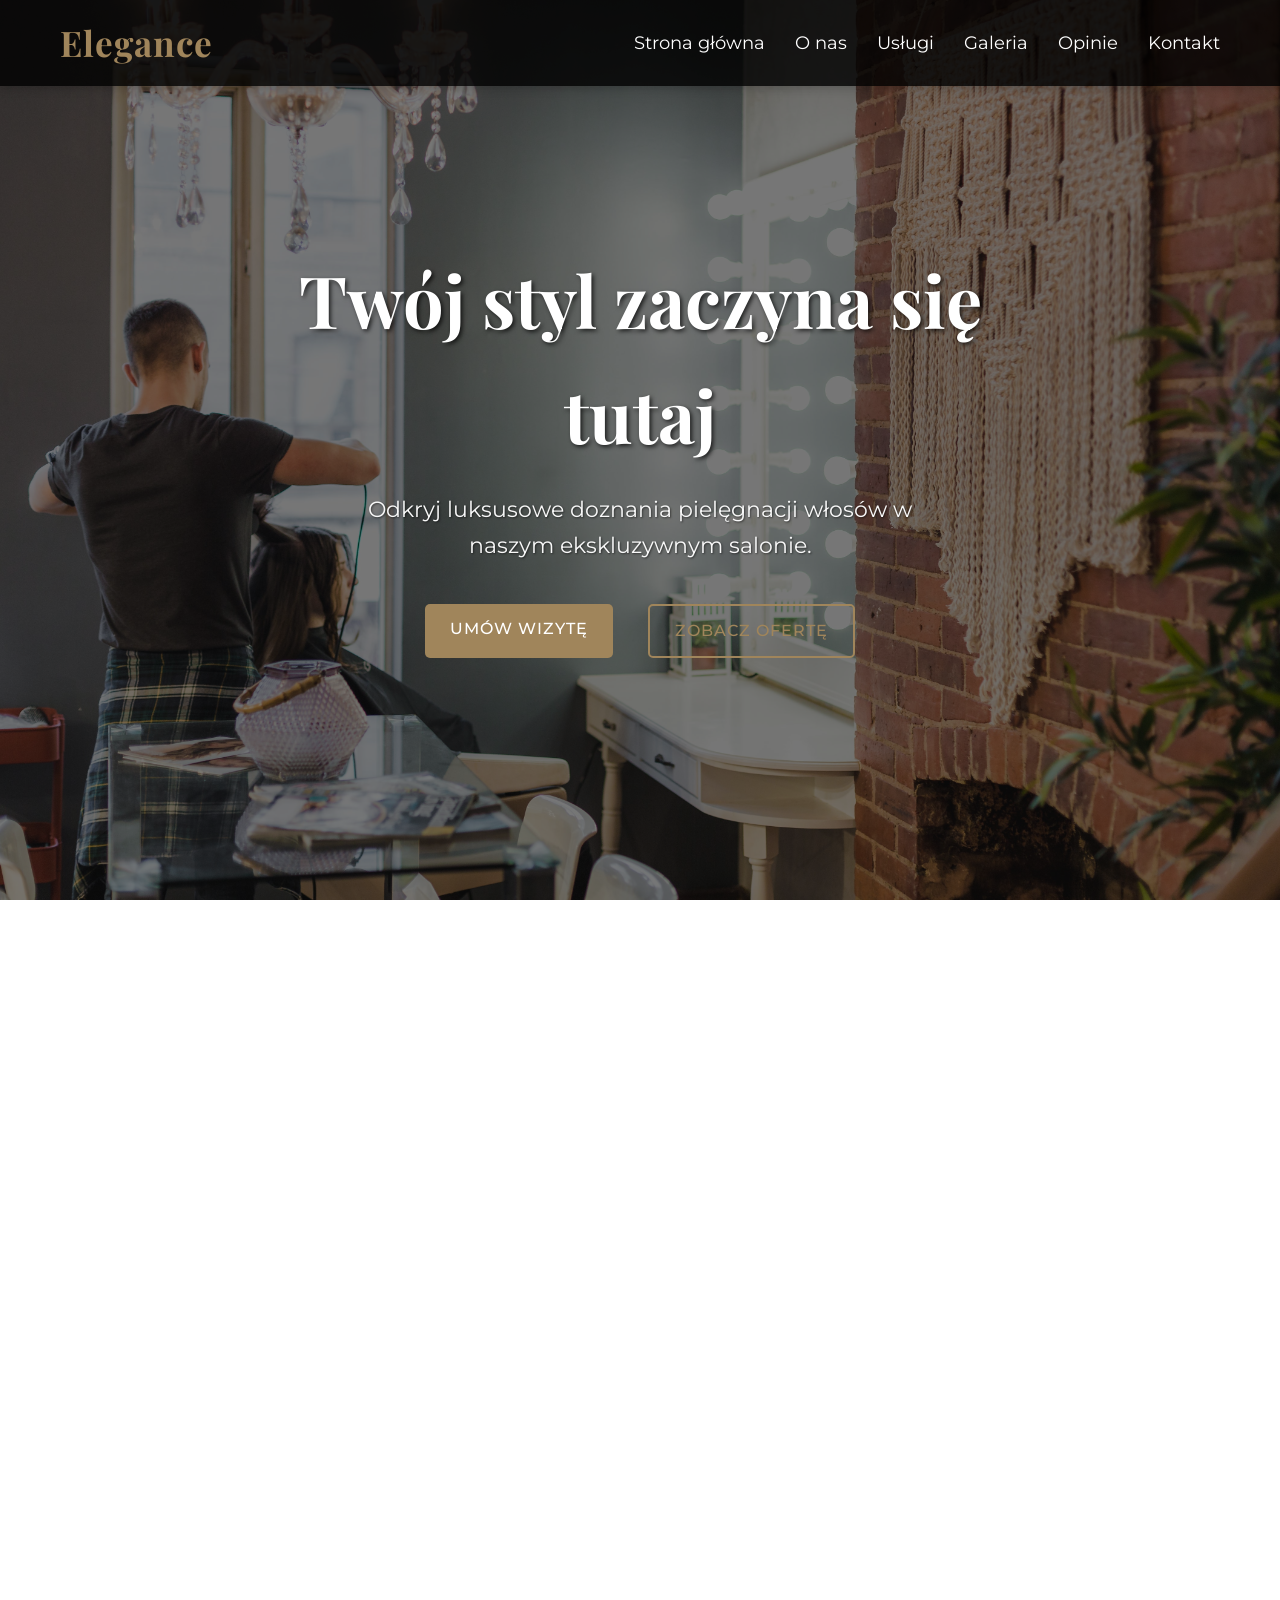
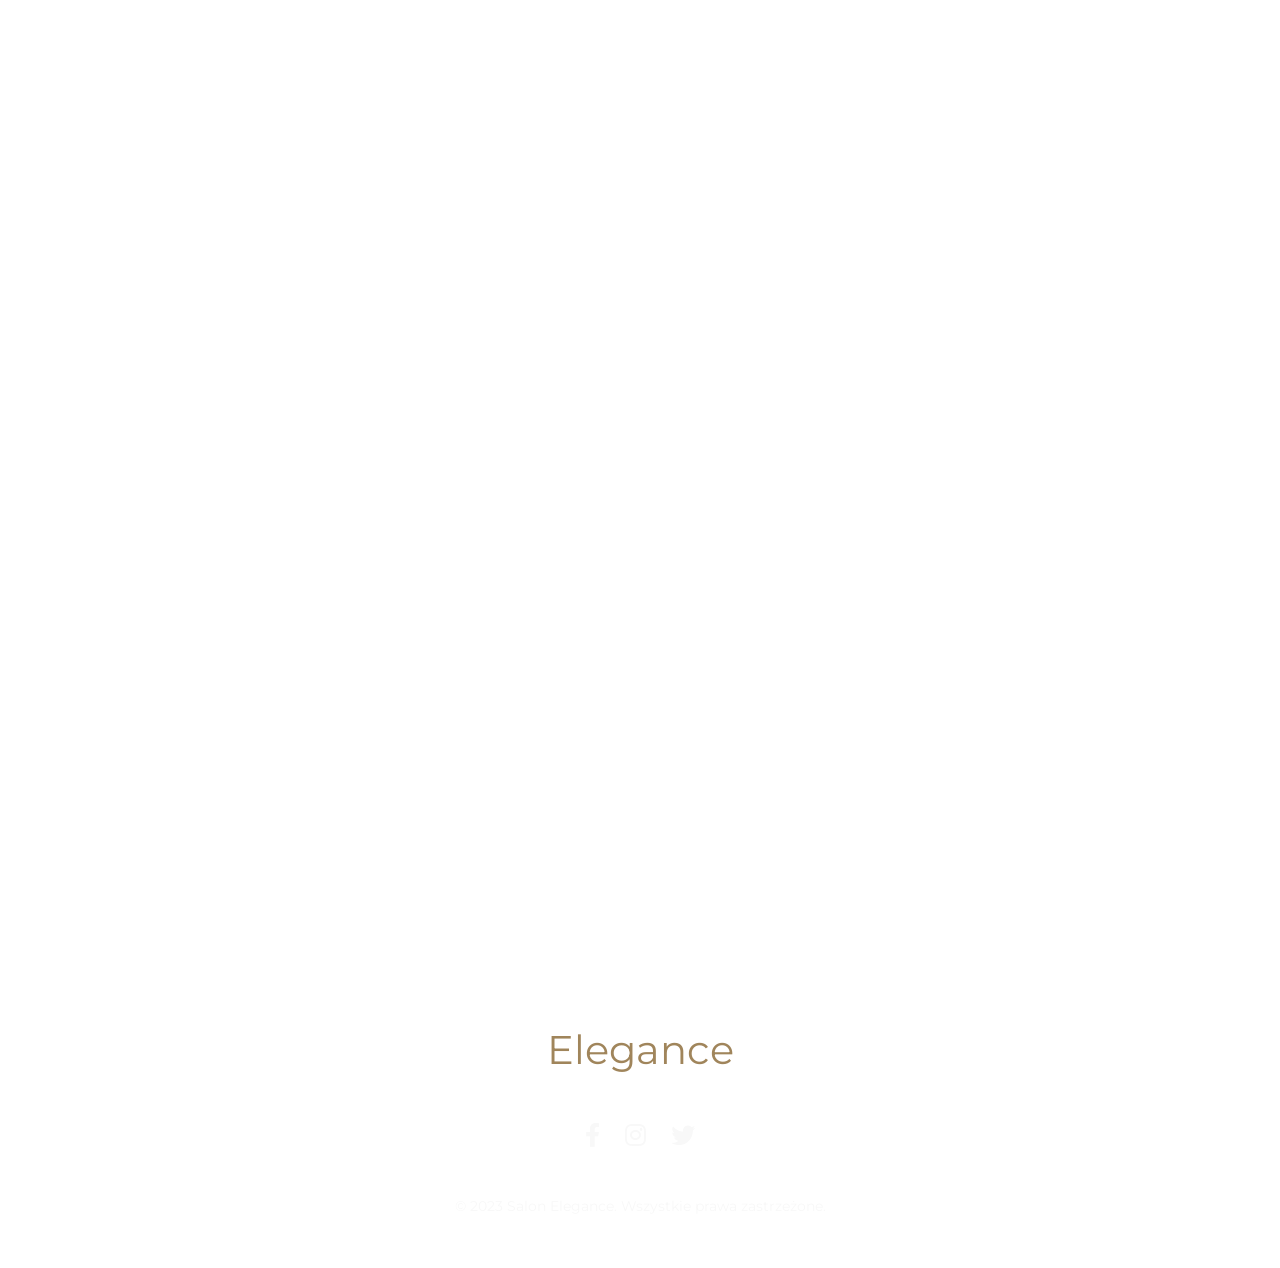
<file: index.html>
<!DOCTYPE html>
<html lang="pl">
<head>
    <meta charset="UTF-8">
    <meta name="viewport" content="width=device-width, initial-scale=1.0">
    <title>Salon Fryzjerski Elegance - Twój Styl Zaczyna Się Tutaj</title>
    <link rel="stylesheet" href="style.css">
    <link rel="stylesheet" href="https://cdnjs.cloudflare.com/ajax/libs/font-awesome/6.0.0-beta3/css/all.min.css">
    <link href="https://fonts.googleapis.com/css2?family=Playfair+Display:wght@400;700&family=Montserrat:wght@300;400;500;600&display=swap" rel="stylesheet">
</head>
<body>
    <header class="header">
        <nav class="navbar">
            <a href="#" class="logo">Elegance</a>
            <button class="hamburger-menu" aria-label="Otwórz menu">
                <span class="bar"></span>
                <span class="bar"></span>
                <span class="bar"></span>
            </button>
            <ul class="nav-links">
                <li><a href="#home">Strona główna</a></li>
                <li><a href="#about">O nas</a></li>
                <li><a href="#services">Usługi</a></li>
                <li><a href="#gallery">Galeria</a></li>
                <li><a href="#reviews">Opinie</a></li>
                <li><a href="#contact">Kontakt</a></li>
            </ul>
        </nav>
    </header>

    <main>
        <section id="home" class="hero-section">
            <div class="hero-content">
                <h1>Twój styl zaczyna się tutaj</h1>
                <p>Odkryj luksusowe doznania pielęgnacji włosów w naszym ekskluzywnym salonie.</p>
                <div class="cta-buttons">
                    <a href="#contact" class="btn primary-btn">Umów wizytę</a>
                    <a href="#services" class="btn secondary-btn">Zobacz ofertę</a>
                </div>
            </div>
        </section>

        <section id="about" class="about-section scroll-reveal">
            <div class="container">
                <div class="about-content">
                    <h2 class="section-title">O nas</h2>
                    <p>Salon Fryzjerski Elegance to miejsce, gdzie pasja do fryzjerstwa łączy się z najwyższą jakością usług. Od ponad dekady dbamy o wyjątkowy wygląd naszych klientów, oferując nie tylko strzyżenie, ale prawdziwe dzieła sztuki. Nasz zespół to doświadczeni profesjonaliści, którzy stale doskonalą swoje umiejętności, by sprostać najbardziej wymagającym oczekiwaniom. Wierzymy, że fryzura to wyraz osobowości, dlatego każde cięcie i koloryzację traktujemy indywidualnie, z dbałością o najmniejszy detal.</p>
                    <div class="team-photo"></div>
                    <h3>Nasz Zespół: Doświadczenie i Profesjonalizm</h3>
                    <p>Stawiamy na ciągły rozwój i innowacje, by zawsze być o krok przed trendami. Używamy wyłącznie sprawdzonych, luksusowych produktów, które gwarantują zdrowie i blask Twoich włosów. Przyjdź i przekonaj się, dlaczego Elegance to więcej niż salon – to Twoje miejsce na styl i relaks.</p>
                </div>
            </div>
        </section>

        <section id="services" class="services-section bg-dark scroll-reveal">
            <div class="container">
                <h2 class="section-title">Nasze Usługi</h2>
                <div class="services-grid">
                    <div class="service-card">
                        <i class="fas fa-cut"></i>
                        <h3>Strzyżenie Męskie</h3>
                        <p>Precyzyjne cięcia i stylizacje dopasowane do indywidualnych potrzeb.</p>
                    </div>
                    <div class="service-card">
                        <i class="fas fa-female"></i>
                        <h3>Strzyżenie Damskie</h3>
                        <p>Modne fryzury, cięcia warstwowe i transformacje wizerunku.</p>
                    </div>
                    <div class="service-card">
                        <i class="fas fa-spray-can"></i>
                        <h3>Modelowanie</h3>
                        <p>Profesjonalne układanie włosów na każdą okazję.</p>
                    </div>
                    <div class="service-card">
                        <i class="fas fa-palette"></i>
                        <h3>Koloryzacja</h3>
                        <p>Pełna paleta barw, od subtelnych refleksów po odważne zmiany.</p>
                    </div>
                    <div class="service-card">
                        <i class="fas fa-hand-holding-heart"></i>
                        <h3>Pielęgnacja Włosów</h3>
                        <p>Zabiegi regenerujące i odżywcze dla zdrowych i lśniących włosów.</p>
                    </div>
                    <div class="service-card">
                        <i class="fas fa-brush"></i>
                        <h3>Stylizacja Okolicznościowa</h3>
                        <p>Fryzury na śluby, bankiety i inne ważne wydarzenia.</p>
                    </div>
                </div>
            </div>
        </section>

        <section id="gallery" class="gallery-section scroll-reveal">
            <div class="container">
                <h2 class="section-title">Galeria</h2>
                <div class="gallery-grid">
                    <div class="gallery-item"></div>
                    <div class="gallery-item"></div>
                    <div class="gallery-item"></div>
                    <div class="gallery-item"></div>
                    <div class="gallery-item"></div>
                    <div class="gallery-item"></div>
                </div>
            </div>
        </section>

        <section id="reviews" class="reviews-section bg-dark scroll-reveal">
            <div class="container">
                <h2 class="section-title">Opinie Klientów</h2>
                <div class="reviews-slider-container">
                    <div class="reviews-slider">
                        <div class="review-card">
                            <div class="stars">
                                <i class="fas fa-star"></i><i class="fas fa-star"></i><i class="fas fa-star"></i><i class="fas fa-star"></i><i class="fas fa-star"></i>
                            </div>
                            <p>"Fantastyczny salon! Zawsze wychodzę zadowolona z nową fryzurą. Profesjonalna obsługa i świetna atmosfera."</p>
                            <h4>Anna K.</h4>
                        </div>
                        <div class="review-card">
                            <div class="stars">
                                <i class="fas fa-star"></i><i class="fas fa-star"></i><i class="fas fa-star"></i><i class="fas fa-star"></i><i class="fas fa-star-half-alt"></i>
                            </div>
                            <p>"Najlepszy fryzjer w mieście! Polecam każdemu, kto szuka najwyższej jakości usług i dbałości o szczegóły."</p>
                            <h4>Marek W.</h4>
                        </div>
                        <div class="review-card">
                            <div class="stars">
                                <i class="fas fa-star"></i><i class="fas fa-star"></i><i class="fas fa-star"></i><i class="fas fa-star"></i><i class="fas fa-star"></i>
                            </div>
                            <p>"Zawsze miło i profesjonalnie. Moje włosy nigdy nie wyglądały lepiej. Wrócę na pewno!"</p>
                            <h4>Katarzyna P.</h4>
                        </div>
                        <div class="review-card">
                            <div class="stars">
                                <i class="fas fa-star"></i><i class="fas fa-star"></i><i class="fas fa-star"></i><i class="fas fa-star"></i><i class="far fa-star"></i>
                            </div>
                            <p>"Bardzo nowoczesny salon, świetna atmosfera i fachowe doradztwo. Kolor idealny!"</p>
                            <h4>Ewa S.</h4>
                        </div>
                    </div>
                    <div class="slider-nav">
                        <button class="prev-btn" aria-label="Poprzednia opinia"><i class="fas fa-chevron-left"></i></button>
                        <button class="next-btn" aria-label="Następna opinia"><i class="fas fa-chevron-right"></i></button>
                    </div>
                </div>
            </div>
        </section>

        <section id="contact" class="contact-section scroll-reveal">
            <div class="container">
                <h2 class="section-title">Kontakt</h2>
                <div class="contact-grid">
                    <div class="contact-form-wrapper">
                        <h3>Napisz do nas</h3>
                        <form class="contact-form" action="mailto:michalknapek000@gmail.com" method="post" enctype="text/plain">
                            <div class="form-group">
                                <label for="name">Imię:</label>
                                <input type="text" id="name" name="Imię" required>
                            </div>
                            <div class="form-group">
                                <label for="email">E-mail:</label>
                                <input type="email" id="email" name="Email" required>
                            </div>
                            <div class="form-group">
                                <label for="message">Wiadomość:</label>
                                <textarea id="message" name="Wiadomość" rows="5" required></textarea>
                            </div>
                            <button type="submit" class="btn primary-btn">Wyślij wiadomość</button>
                        </form>
                    </div>
                    <div class="contact-info-map">
                        <h3>Dane Kontaktowe</h3>
                        <p><i class="fas fa-map-marker-alt"></i> ul. Modna Fryzura 10, 00-001 Warszawa</p>
                        <p><i class="fas fa-phone"></i> +48 123 456 789</p>
                        <p><i class="fas fa-envelope"></i> kontakt@elegancesalon.pl</p>
                        <div class="map-container">
                            <iframe src="https://www.google.com/maps/embed?pb=!1m18!1m12!1m3!1d2443.903796590246!2d21.0064567158021!3d52.22967597972758!2m3!1f0!2f0!3f0!3m2!1i1024!2i768!4f13.1!3m3!1m2!1s0x471ecc669b9101d3%3A0x6a1c8b0c8d9d5d5!2sPa%C5%82ac%20Kultury%20i%20Nauki!5e0!3m2!1spl!2spl!4v1678881234567!5m2!1spl!2spl" width="100%" height="300" style="border:0;" allowfullscreen="" loading="lazy"></iframe>
                        </div>
                    </div>
                </div>
            </div>
        </section>
    </main>

    <footer class="footer bg-dark">
        <div class="container">
            <div class="footer-content">
                <a href="#" class="logo">Elegance</a>
                <div class="social-links">
                    <a href="#" aria-label="Facebook"><i class="fab fa-facebook-f"></i></a>
                    <a href="#" aria-label="Instagram"><i class="fab fa-instagram"></i></a>
                    <a href="#" aria-label="Twitter"><i class="fab fa-twitter"></i></a>
                </div>
                <p>&copy; 2023 Salon Elegance. Wszystkie prawa zastrzeżone.</p>
            </div>
        </div>
    </footer>

    <button id="scrollToTopBtn" class="scroll-to-top-btn" aria-label="Powrót do góry"><i class="fas fa-chevron-up"></i></button>

    <script src="script.js"></script>
</body>
</html>
</file>
<file: style.css>
/* Ogólne style */
:root {
    --primary-color: #A0855B; /* Złoty akcent */
    --secondary-color: #333333; /* Grafitowy */
    --tertiary-color: #000000; /* Czarny */
    --light-color: #f8f8f8; /* Jasny szary/prawie biały */
    --white-color: #ffffff;

    --font-heading: 'Playfair Display', serif;
    --font-body: 'Montserrat', sans-serif;
}

* {
    margin: 0;
    padding: 0;
    box-sizing: border-box;
}

html {
    scroll-behavior: smooth;
}

body {
    font-family: var(--font-body);
    line-height: 1.6;
    color: var(--secondary-color);
    background-color: var(--white-color);
    overflow-x: hidden;
}

body.no-scroll {
    overflow: hidden;
}

.container {
    max-width: 1200px;
    margin: 0 auto;
    padding: 0 20px;
}

a {
    text-decoration: none;
    color: inherit;
}

ul {
    list-style: none;
}

h1, h2, h3, h4, h5, h6 {
    font-family: var(--font-heading);
    color: var(--tertiary-color);
    margin-bottom: 15px;
}

.section-title {
    font-size: 3rem;
    text-align: center;
    margin-bottom: 60px;
    position: relative;
    padding-bottom: 10px;
    color: var(--tertiary-color);
}

.section-title::after {
    content: '';
    position: absolute;
    left: 50%;
    bottom: 0;
    transform: translateX(-50%);
    width: 80px;
    height: 3px;
    background-color: var(--primary-color);
}

/* Przyciski */
.btn {
    display: inline-block;
    padding: 12px 25px;
    border-radius: 5px;
    font-weight: 500;
    transition: all 0.3s ease;
    text-transform: uppercase;
    letter-spacing: 1px;
    border: none;
    cursor: pointer;
}

.primary-btn {
    background-color: var(--primary-color);
    color: var(--white-color);
}

.primary-btn:hover {
    background-color: #8a714a;
    transform: translateY(-3px);
}

.secondary-btn {
    background-color: transparent;
    color: var(--primary-color);
    border: 2px solid var(--primary-color);
    margin-left: 15px;
}

.secondary-btn:hover {
    background-color: var(--primary-color);
    color: var(--white-color);
    transform: translateY(-3px);
}

/* Nagłówek i Nawigacja */
.header {
    position: fixed;
    width: 100%;
    top: 0;
    left: 0;
    z-index: 1000;
    background-color: rgba(0, 0, 0, 0.8);
    box-shadow: 0 2px 10px rgba(0, 0, 0, 0.2);
    transition: background-color 0.3s ease, box-shadow 0.3s ease;
}

.navbar {
    display: flex;
    justify-content: space-between;
    align-items: center;
    padding: 15px 20px;
    max-width: 1200px;
    margin: 0 auto;
}

.navbar .logo {
    font-family: var(--font-heading);
    font-size: 2.2rem;
    font-weight: 700;
    color: var(--primary-color);
    letter-spacing: 1px;
}

.nav-links {
    display: flex;
    gap: 30px;
}

.nav-links li a {
    color: var(--white-color);
    font-weight: 400;
    font-size: 1.1rem;
    position: relative;
    transition: color 0.3s ease;
}

.nav-links li a::after {
    content: '';
    position: absolute;
    left: 0;
    bottom: -5px;
    width: 0;
    height: 2px;
    background-color: var(--primary-color);
    transition: width 0.3s ease;
}

.nav-links li a:hover {
    color: var(--primary-color);
}

.nav-links li a:hover::after {
    width: 100%;
}

.hamburger-menu {
    display: none;
    flex-direction: column;
    justify-content: space-between;
    width: 30px;
    height: 20px;
    cursor: pointer;
    background: transparent;
    border: none;
    padding: 0;
}

.hamburger-menu .bar {
    width: 100%;
    height: 3px;
    background-color: var(--white-color);
    transition: all 0.3s ease;
    border-radius: 2px;
}

/* Hero Section */
.hero-section {
    position: relative;
    height: 100vh;
    display: flex;
    justify-content: center;
    align-items: center;
    text-align: center;
    color: var(--white-color);
    overflow: hidden;
    background: url('images/baner.jpg') no-repeat center center/cover;
}

.hero-section::before {
    content: '';
    position: absolute;
    top: 0;
    left: 0;
    width: 100%;
    height: 100%;
    background-color: rgba(0, 0, 0, 0.5);
    z-index: 1;
}

.hero-content {
    position: relative;
    z-index: 2;
    max-width: 800px;
    padding: 20px;
    animation: fadeInScale 1s ease-out forwards;
}

.hero-content h1 {
    font-size: 4.5rem;
    margin-bottom: 20px;
    color: var(--white-color);
    font-weight: 700;
    text-shadow: 2px 2px 4px rgba(0, 0, 0, 0.7);
}

.hero-content p {
    font-size: 1.4rem;
    margin-bottom: 40px;
    max-width: 600px;
    margin-left: auto;
    margin-right: auto;
    color: var(--light-color);
    text-shadow: 1px 1px 2px rgba(0, 0, 0, 0.5);
}

.cta-buttons {
    display: flex;
    justify-content: center;
    gap: 20px;
}

/* O nas */
.about-section {
    padding: 100px 0;
    background-color: var(--white-color);
}

.about-content {
    text-align: center;
}

.about-content p {
    font-size: 1.1rem;
    margin-bottom: 30px;
    max-width: 800px;
    margin-left: auto;
    margin-right: auto;
    color: var(--secondary-color);
}

.team-photo {
    width: 100%;
    max-width: 700px;
    height: 400px;
    background: url('images/onas.jpg') no-repeat center center/cover;
    margin: 40px auto;
    border-radius: 10px;
    box-shadow: 0 10px 20px rgba(0, 0, 0, 0.1);
}

.about-content h3 {
    font-size: 2rem;
    color: var(--primary-color);
    margin-top: 50px;
    margin-bottom: 20px;
}

/* Usługi */
.services-section {
    padding: 100px 0;
    background-color: var(--secondary-color);
    color: var(--white-color);
}

.services-section .section-title {
    color: var(--white-color);
}

.services-grid {
    display: grid;
    grid-template-columns: repeat(auto-fit, minmax(280px, 1fr));
    gap: 30px;
    margin-top: 50px;
}

.service-card {
    background-color: var(--tertiary-color);
    padding: 40px 30px;
    border-radius: 10px;
    text-align: center;
    box-shadow: 0 5px 15px rgba(0, 0, 0, 0.3);
    transition: transform 0.3s ease, background-color 0.3s ease;
}

.service-card:hover {
    transform: translateY(-10px);
    background-color: rgba(var(--primary-color), 0.1);
}

.service-card i {
    font-size: 3.5rem;
    color: var(--primary-color);
    margin-bottom: 20px;
}

.service-card h3 {
    font-size: 1.8rem;
    color: var(--white-color);
    margin-bottom: 15px;
}

.service-card p {
    color: var(--light-color);
    font-size: 1rem;
}

/* Galeria */
.gallery-section {
    padding: 100px 0;
    background-color: var(--white-color);
}

.gallery-grid {
    display: grid;
    grid-template-columns: repeat(auto-fit, minmax(300px, 1fr));
    gap: 20px;
}

.gallery-item {
    position: relative;
    overflow: hidden;
    border-radius: 8px;
    box-shadow: 0 5px 15px rgba(0, 0, 0, 0.1);
    height: 300px;
    background-size: cover;
    background-position: center;
    transition: transform 0.3s ease, box-shadow 0.3s ease;
}

.gallery-item:nth-child(1) { background-image: url('images/z1.jpg'); }
.gallery-item:nth-child(2) { background-image: url('images/z2.jpg'); }
.gallery-item:nth-child(3) { background-image: url('images/z3.jpg'); }
.gallery-item:nth-child(4) { background-image: url('images/z4.jpg'); }
.gallery-item:nth-child(5) { background-image: url('images/z5.jpg'); }
.gallery-item:nth-child(6) { background-image: url('images/z6.jpg'); }

.gallery-item:hover {
    transform: translateY(-8px) scale(1.02);
    box-shadow: 0 15px 30px rgba(0, 0, 0, 0.2);
}

/* Opinie klientów */
.reviews-section {
    padding: 100px 0;
    background-color: var(--tertiary-color);
    color: var(--white-color);
}

.reviews-section .section-title {
    color: var(--white-color);
}

.reviews-slider-container {
    margin: 50px auto;
    max-width: 900px;
    position: relative;
    overflow: hidden;
    border-radius: 10px;
    box-shadow: 0 5px 20px rgba(0, 0, 0, 0.5);
}

.reviews-slider {
    display: flex;
    transition: transform 0.5s ease-in-out;
}

.review-card {
    flex: 0 0 100%;
    padding: 40px;
    background-color: var(--secondary-color);
    text-align: center;
    margin: 0;
}

.review-card .stars {
    color: var(--primary-color);
    font-size: 1.5rem;
    margin-bottom: 20px;
}

.review-card p {
    font-size: 1.2rem;
    margin-bottom: 25px;
    font-style: italic;
    color: var(--light-color);
}

.review-card h4 {
    font-size: 1.1rem;
    color: var(--primary-color);
    font-weight: 500;
}

.slider-nav {
    display: flex;
    justify-content: center;
    margin-top: 30px;
    gap: 20px;
}

.slider-nav button {
    background-color: var(--primary-color);
    color: var(--white-color);
    border: none;
    padding: 10px 15px;
    border-radius: 5px;
    cursor: pointer;
    font-size: 1.2rem;
    transition: background-color 0.3s ease;
}

.slider-nav button:hover {
    background-color: #8a714a;
}

/* Kontakt */
.contact-section {
    padding: 100px 0;
    background-color: var(--white-color);
}

.contact-grid {
    display: grid;
    grid-template-columns: repeat(auto-fit, minmax(400px, 1fr));
    gap: 50px;
    margin-top: 50px;
}

.contact-form-wrapper, .contact-info-map {
    background-color: var(--light-color);
    padding: 40px;
    border-radius: 10px;
    box-shadow: 0 5px 15px rgba(0, 0, 0, 0.08);
}

.contact-form-wrapper h3, .contact-info-map h3 {
    font-size: 2rem;
    color: var(--tertiary-color);
    margin-bottom: 30px;
    text-align: center;
}

.form-group {
    margin-bottom: 20px;
}

.form-group label {
    display: block;
    margin-bottom: 8px;
    font-weight: 500;
    color: var(--secondary-color);
}

.form-group input,
.form-group textarea {
    width: 100%;
    padding: 12px;
    border: 1px solid #ccc;
    border-radius: 5px;
    font-family: var(--font-body);
    font-size: 1rem;
    transition: border-color 0.3s ease;
}

.form-group input:focus,
.form-group textarea:focus {
    outline: none;
    border-color: var(--primary-color);
    box-shadow: 0 0 0 2px rgba(var(--primary-color), 0.2);
}

.contact-form .btn {
    width: 100%;
    text-align: center;
}

.contact-info-map p {
    font-size: 1.1rem;
    margin-bottom: 15px;
    display: flex;
    align-items: center;
    color: var(--secondary-color);
}

.contact-info-map p i {
    color: var(--primary-color);
    margin-right: 15px;
    font-size: 1.3rem;
    width: 25px;
}

.map-container {
    margin-top: 30px;
    border-radius: 8px;
    overflow: hidden;
    box-shadow: 0 5px 15px rgba(0, 0, 0, 0.1);
}

.map-container iframe {
    border-radius: 8px;
}

/* Stopka */
.footer {
    padding: 50px 0;
    text-align: center;
    color: var(--light-color);
}

.footer-content {
    display: flex;
    flex-direction: column;
    align-items: center;
    gap: 20px;
}

.footer .logo {
    font-size: 2.5rem;
    color: var(--primary-color);
    margin-bottom: 15px;
}

.social-links {
    display: flex;
    gap: 25px;
    margin-bottom: 20px;
}

.social-links a {
    color: var(--light-color);
    font-size: 1.5rem;
    transition: color 0.3s ease;
}

.social-links a:hover {
    color: var(--primary-color);
    transform: scale(1.1);
}

.footer p {
    font-size: 0.9rem;
    color: rgba(var(--light-color), 0.7);
}

/* Scroll to Top Button */
.scroll-to-top-btn {
    position: fixed;
    bottom: 30px;
    right: 30px;
    background-color: var(--primary-color);
    color: var(--white-color);
    width: 50px;
    height: 50px;
    border-radius: 50%;
    display: flex;
    justify-content: center;
    align-items: center;
    font-size: 1.5rem;
    border: none;
    cursor: pointer;
    box-shadow: 0 5px 15px rgba(0, 0, 0, 0.3);
    opacity: 0;
    visibility: hidden;
    transition: opacity 0.3s ease, visibility 0.3s ease, transform 0.3s ease;
    z-index: 999;
}

.scroll-to-top-btn.show {
    opacity: 1;
    visibility: visible;
    transform: translateY(-5px);
}

.scroll-to-top-btn:hover {
    background-color: #8a714a;
    transform: translateY(-8px);
}

/* Animacje */
@keyframes fadeInScale {
    from {
        opacity: 0;
        transform: scale(0.9);
    }
    to {
        opacity: 1;
        transform: scale(1);
    }
}

@keyframes zoomIn {
    from {
        transform: scale(0.8);
        opacity: 0;
    }
    to {
        transform: scale(1);
        opacity: 1;
    }
}

.scroll-reveal {
    opacity: 0;
    transform: translateY(50px);
    transition: opacity 0.6s ease-out, transform 0.6s ease-out;
}

.scroll-reveal.visible {
    opacity: 1;
    transform: translateY(0);
}

/* Responsywność */
@media (max-width: 992px) {
    .navbar {
        padding: 15px 25px;
    }

    .nav-links {
        display: none;
        flex-direction: column;
        width: 100%;
        background-color: rgba(0, 0, 0, 0.95);
        position: absolute;
        top: 70px;
        left: 0;
        padding: 20px 0;
        box-shadow: 0 5px 15px rgba(0, 0, 0, 0.3);
    }

    .nav-links.active {
        display: flex;
    }

    .nav-links li {
        text-align: center;
        margin: 10px 0;
    }

    .nav-links li a {
        font-size: 1.3rem;
        padding: 10px 0;
        display: block;
    }

    .hamburger-menu {
        display: flex;
    }

    .hamburger-menu.active .bar:nth-child(1) {
        transform: translateY(8px) rotate(45deg);
    }

    .hamburger-menu.active .bar:nth-child(2) {
        opacity: 0;
    }

    .hamburger-menu.active .bar:nth-child(3) {
        transform: translateY(-8px) rotate(-45deg);
    }

    .hero-content h1 {
        font-size: 3.5rem;
    }

    .hero-content p {
        font-size: 1.2rem;
    }

    .cta-buttons {
        flex-direction: column;
        gap: 15px;
    }

    .secondary-btn {
        margin-left: 0;
    }

    .section-title {
        font-size: 2.5rem;
        margin-bottom: 40px;
    }

    .services-grid, .gallery-grid, .contact-grid {
        grid-template-columns: repeat(auto-fit, minmax(250px, 1fr));
    }

    .review-card {
        padding: 30px;
    }

    .review-card p {
        font-size: 1.1rem;
    }
}

@media (max-width: 768px) {
    .hero-content h1 {
        font-size: 2.8rem;
    }

    .hero-content p {
        font-size: 1.1rem;
    }

    .section-title {
        font-size: 2rem;
    }

    .about-content p, .service-card p {
        font-size: 0.95rem;
    }

    .about-content h3 {
        font-size: 1.8rem;
    }

    .team-photo {
        height: 300px;
    }

    .contact-form-wrapper, .contact-info-map {
        padding: 30px;
    }

    .contact-form-wrapper h3, .contact-info-map h3 {
        font-size: 1.8rem;
        margin-bottom: 20px;
    }

    .contact-info-map p {
        font-size: 1.05rem;
    }

    .footer .logo {
        font-size: 2rem;
    }
}

@media (max-width: 480px) {
    .navbar .logo {
        font-size: 1.8rem;
    }

    .hero-content h1 {
        font-size: 2.2rem;
        margin-bottom: 15px;
    }

    .hero-content p {
        font-size: 1rem;
        margin-bottom: 30px;
    }

    .btn {
        padding: 10px 20px;
        font-size: 0.9rem;
    }

    .section-title {
        font-size: 1.8rem;
        margin-bottom: 30px;
    }

    .services-grid, .gallery-grid, .contact-grid {
        grid-template-columns: 1fr;
    }

    .service-card {
        padding: 30px 20px;
    }

    .service-card i {
        font-size: 3rem;
    }

    .service-card h3 {
        font-size: 1.6rem;
    }

    .review-card {
        padding: 25px;
    }

    .review-card p {
        font-size: 1rem;
    }

    .slider-nav button {
        padding: 8px 12px;
        font-size: 1rem;
    }

    .contact-form-wrapper, .contact-info-map {
        padding: 25px;
    }

    .contact-form-wrapper h3, .contact-info-map h3 {
        font-size: 1.6rem;
    }

    .contact-info-map p {
        font-size: 0.95rem;
    }

    .social-links {
        gap: 15px;
    }

    .social-links a {
        font-size: 1.3rem;
    }

    .scroll-to-top-btn {
        width: 40px;
        height: 40px;
        font-size: 1.2rem;
        bottom: 20px;
        right: 20px;
    }
}
</file>
